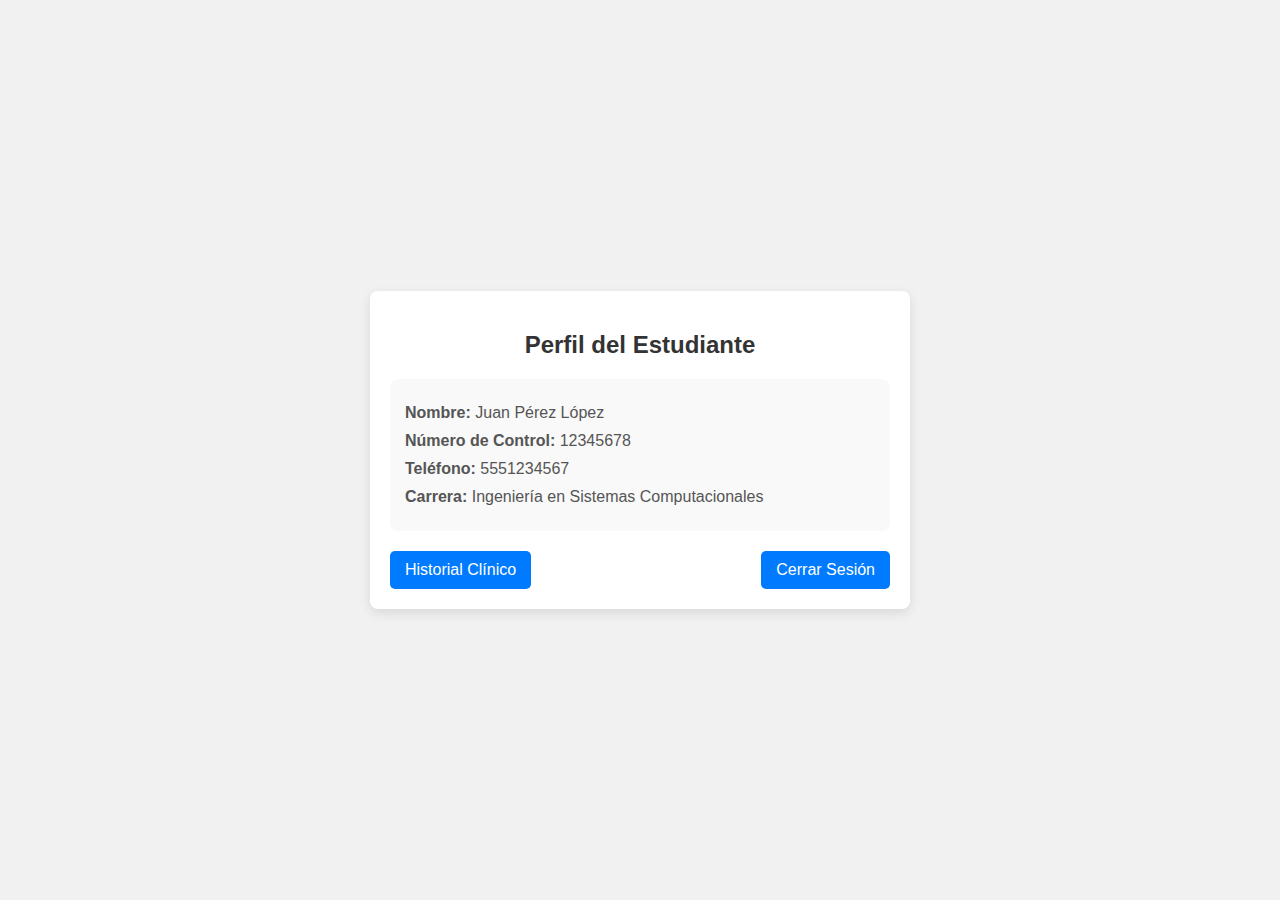
<file: estudiante.html>
<!DOCTYPE html>
<html lang="es">
<head>
  <meta charset="UTF-8">
  <meta name="viewport" content="width=device-width, initial-scale=1.0">
  <title>Perfil del Estudiante</title>
  <link rel="stylesheet" href="css/estudiante.css">
</head>
<body>
  <div class="student-profile-container">
    <h2>Perfil del Estudiante</h2>
    <div class="student-profile">
      <p><strong>Nombre:</strong> <span id="nombre-estudiante">Juan Pérez López</span></p>
      <p><strong>Número de Control:</strong> <span id="num-control">12345678</span></p>
      <p><strong>Teléfono:</strong> <span id="telefono">5551234567</span></p>
      <p><strong>Carrera:</strong> <span id="carrera">Ingeniería en Sistemas Computacionales</span></p>
    </div>
    <div class="profile-actions">
      <button id="go-to-history">Historial Clínico</button>
      <button id="logout">Cerrar Sesión</button>
    </div>
  </div>
  <script src="js/estudiante.js"></script>
</body>
</html>
</file>
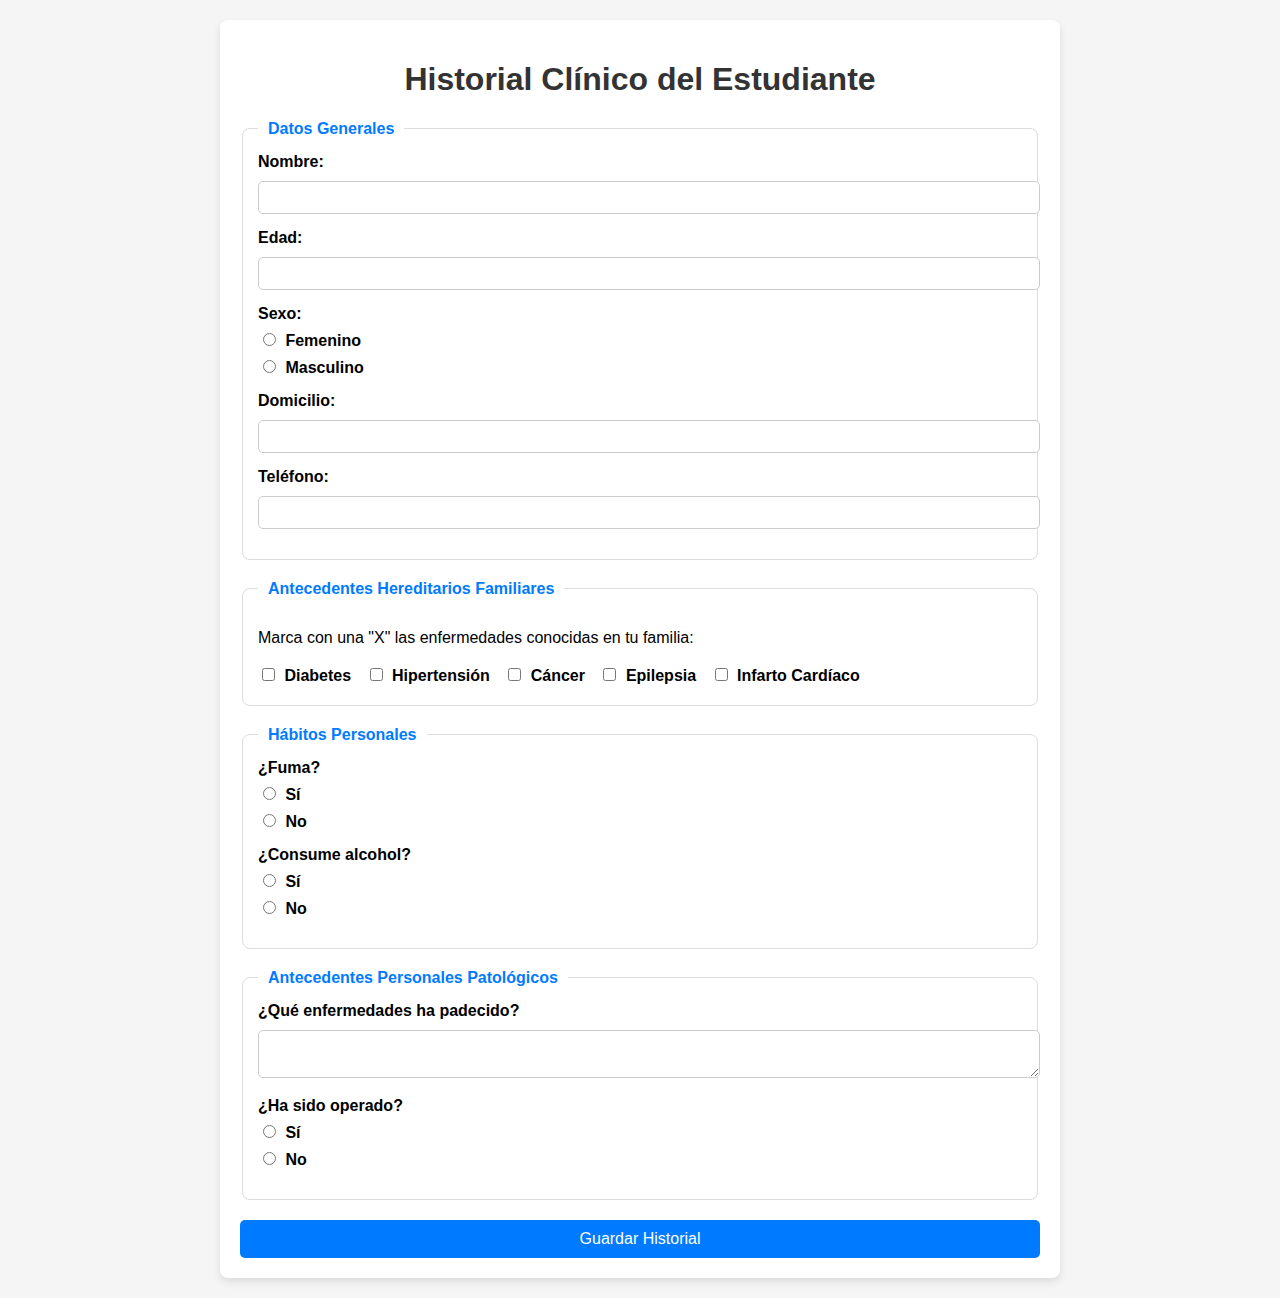
<file: histo_clinico.html>
<!DOCTYPE html>
<html lang="es">
<head>
  <meta charset="UTF-8">
  <meta name="viewport" content="width=device-width, initial-scale=1.0">
  <title>Historial Clínico</title>
  <link rel="stylesheet" href="css/histo_clinico.css">
</head>
<body>
  <div class="historial-container">
    <h1>Historial Clínico del Estudiante</h1>
    <form id="historial-clinico-form">
      <!-- Datos generales -->
      <fieldset>
        <legend>Datos Generales</legend>
        <div class="form-group">
          <label for="nombre">Nombre:</label>
          <input type="text" id="nombre" required>
        </div>
        <div class="form-group">
          <label for="edad">Edad:</label>
          <input type="number" id="edad" required>
        </div>
        <div class="form-group">
          <label>Sexo:</label>
          <label><input type="radio" name="sexo" value="F" required> Femenino</label>
          <label><input type="radio" name="sexo" value="M" required> Masculino</label>
        </div>
        <div class="form-group">
          <label for="domicilio">Domicilio:</label>
          <input type="text" id="domicilio" required>
        </div>
        <div class="form-group">
          <label for="telefono">Teléfono:</label>
          <input type="tel" id="telefono" required>
        </div>
      </fieldset>

      <!-- Antecedentes familiares -->
      <fieldset>
        <legend>Antecedentes Hereditarios Familiares</legend>
        <p>Marca con una "X" las enfermedades conocidas en tu familia:</p>
        <div class="checkbox-group">
          <label><input type="checkbox" name="antecedentes" value="diabetes"> Diabetes</label>
          <label><input type="checkbox" name="antecedentes" value="hipertension"> Hipertensión</label>
          <label><input type="checkbox" name="antecedentes" value="cancer"> Cáncer</label>
          <label><input type="checkbox" name="antecedentes" value="epilepsia"> Epilepsia</label>
          <label><input type="checkbox" name="antecedentes" value="infarto"> Infarto Cardíaco</label>
          <!-- Agrega más opciones aquí según la lista -->
        </div>
      </fieldset>

      <!-- Hábitos personales -->
      <fieldset>
        <legend>Hábitos Personales</legend>
        <div class="form-group">
          <label>¿Fuma?</label>
          <label><input type="radio" name="fuma" value="si" required> Sí</label>
          <label><input type="radio" name="fuma" value="no" required> No</label>
        </div>
        <div class="form-group">
          <label>¿Consume alcohol?</label>
          <label><input type="radio" name="alcohol" value="si" required> Sí</label>
          <label><input type="radio" name="alcohol" value="no" required> No</label>
        </div>
        <!-- Agrega más preguntas aquí -->
      </fieldset>

      <!-- Antecedentes personales -->
      <fieldset>
        <legend>Antecedentes Personales Patológicos</legend>
        <div class="form-group">
          <label>¿Qué enfermedades ha padecido?</label>
          <textarea id="enfermedades-padecidas"></textarea>
        </div>
        <div class="form-group">
          <label>¿Ha sido operado?</label>
          <label><input type="radio" name="operado" value="si" required> Sí</label>
          <label><input type="radio" name="operado" value="no" required> No</label>
        </div>
      </fieldset>

      <!-- Botón de envío -->
      <button type="submit">Guardar Historial</button>
    </form>
  </div>
  <script src="js/histo_estudiante.js"></script>
</body>
</html>
</file>
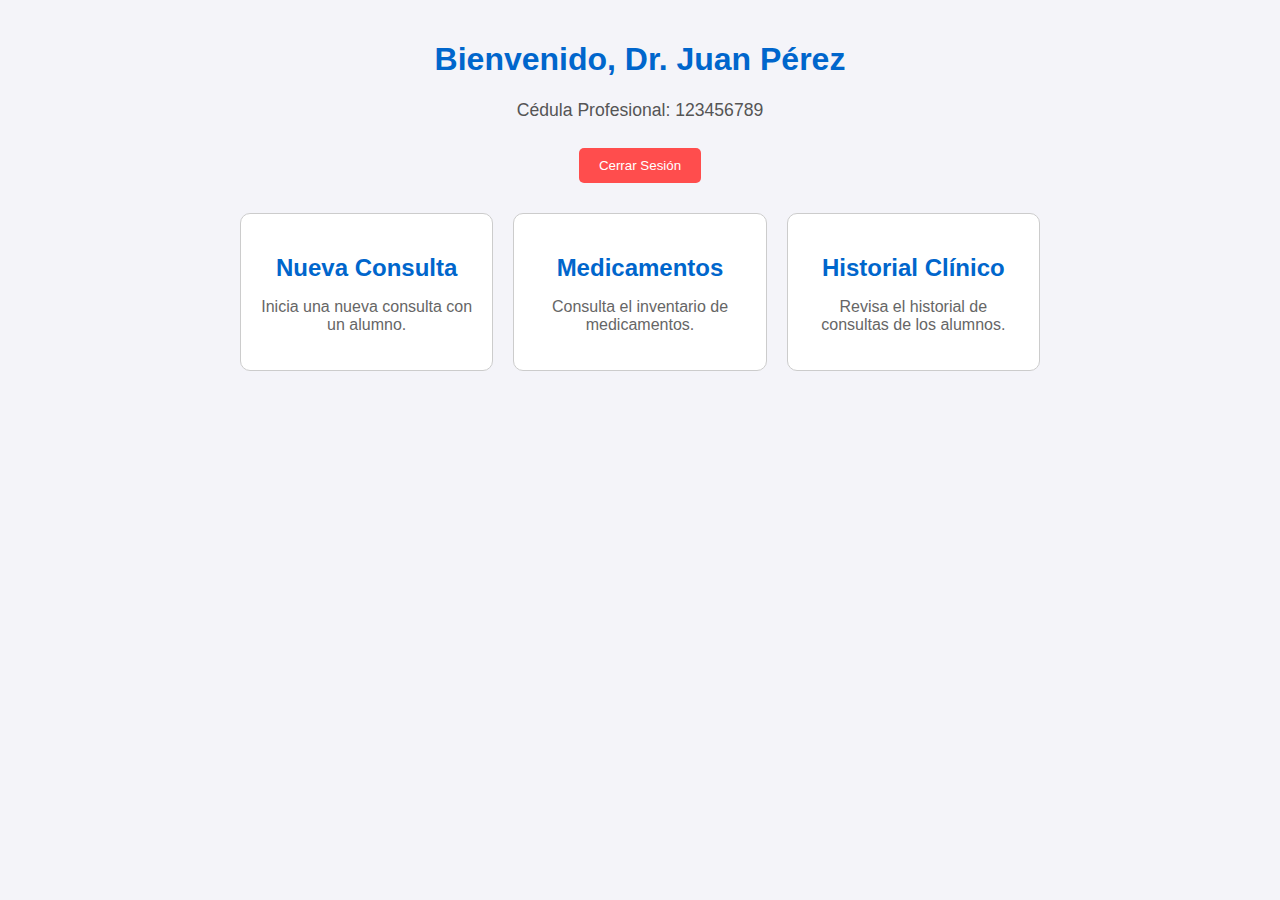
<file: medico.html>
<!DOCTYPE html>
<html lang="es">
<head>
    <meta charset="UTF-8">
    <meta name="viewport" content="width=device-width, initial-scale=1.0">
    <title>Panel Médico</title>
    <link rel="stylesheet" href="css/medico.css">
</head>
<body>
    <div class="container">
        <!-- Encabezado -->
        <header>
            <h1>Bienvenido, Dr. Juan Pérez</h1>
            <p>Cédula Profesional: 123456789</p>
            <button class="logout-btn" onclick="logout()">Cerrar Sesión</button>
        </header>

        <!-- Opciones principales -->
        <section class="modules">
            <a href="consulta-nueva.html" class="module">
                <h2>Nueva Consulta</h2>
                <p>Inicia una nueva consulta con un alumno.</p>
            </a>
            <a href="medicamentos.html" class="module">
                <h2>Medicamentos</h2>
                <p>Consulta el inventario de medicamentos.</p>
            </a>
            <a href="historial.html" class="module">
                <h2>Historial Clínico</h2>
                <p>Revisa el historial de consultas de los alumnos.</p>
            </a>
        </section>
    </div>
    <script src="js/medico.js"></script>
</body>
</html>
</file>
<file: css/estudiante.css>
body {
    font-family: 'Arial', sans-serif;
    margin: 0;
    padding: 0;
    background-color: #f1f1f1;
    display: flex;
    justify-content: center;
    align-items: center;
    min-height: 100vh;
  }
  
  .student-profile-container {
    max-width: 500px;
    width: 90%;
    background-color: #fff;
    border-radius: 8px;
    box-shadow: 0px 4px 12px rgba(0, 0, 0, 0.1);
    padding: 20px;
    animation: fadeIn 1s ease-out;
  }
  
  .student-profile-container h2 {
    text-align: center;
    margin-bottom: 20px;
    color: #333;
  }
  
  .student-profile {
    background-color: #f9f9f9;
    padding: 15px;
    border-radius: 8px;
    margin-bottom: 20px;
  }
  
  .student-profile p {
    margin: 10px 0;
    font-size: 16px;
    color: #555;
  }
  
  .profile-actions {
    display: flex;
    justify-content: space-between;
  }
  
  button {
    background-color: #007bff;
    color: white;
    border: none;
    border-radius: 5px;
    padding: 10px 15px;
    cursor: pointer;
    font-size: 16px;
    transition: all 0.3s;
  }
  
  button:hover {
    background-color: #0056b3;
  }
  
  @keyframes fadeIn {
    from {
      opacity: 0;
      transform: translateY(-10px);
    }
    to {
      opacity: 1;
      transform: translateY(0);
    }
  }
</file>
<file: css/histo_clinico.css>
body {
  font-family: 'Arial', sans-serif;
  background-color: #f5f5f5;
  margin: 0;
  padding: 20px;
}

.historial-container {
  max-width: 800px;
  margin: auto;
  background: #fff;
  padding: 20px;
  border-radius: 8px;
  box-shadow: 0 4px 8px rgba(0, 0, 0, 0.1);
}

h1 {
  text-align: center;
  color: #333;
}

form fieldset {
  margin-bottom: 20px;
  border: 1px solid #ddd;
  border-radius: 8px;
  padding: 15px;
}

form legend {
  font-weight: bold;
  color: #007bff;
  padding: 0 10px;
}

.form-group {
  margin-bottom: 15px;
}

label {
  display: block;
  margin-bottom: 5px;
  font-weight: bold;
}

input, textarea {
  width: 100%;
  padding: 8px;
  margin-top: 5px;
  border: 1px solid #ccc;
  border-radius: 5px;
}

input[type="radio"], input[type="checkbox"] {
  width: auto;
  margin-right: 5px;
}

button {
  display: block;
  width: 100%;
  padding: 10px;
  background: #007bff;
  color: white;
  border: none;
  border-radius: 5px;
  font-size: 16px;
  cursor: pointer;
  transition: background 0.3s;
}

button:hover {
  background: #0056b3;
}

.checkbox-group label {
  display: inline-block;
  margin-right: 10px;
}
</file>
<file: css/medico.css>
/* Contenedor general */
body {
    font-family: 'Arial', sans-serif;
    margin: 0;
    padding: 0;
    background-color: #f4f4f9;
    color: #333;
}

.container {
    max-width: 800px;
    margin: auto;
    padding: 20px;
}

/* Encabezado */
header {
    text-align: center;
    margin-bottom: 30px;
}

header h1 {
    font-size: 2rem;
    color: #0066cc;
}

header p {
    font-size: 1.1rem;
    color: #555;
}

.logout-btn {
    background-color: #ff4d4d;
    color: white;
    padding: 10px 20px;
    border: none;
    border-radius: 5px;
    cursor: pointer;
    margin-top: 10px;
}

.logout-btn:hover {
    background-color: #e60000;
}

/* Módulos principales */
.modules {
    display: flex;
    justify-content: space-between;
    gap: 20px;
    flex-wrap: wrap;
}

.module {
    text-align: center;
    flex: 1;
    padding: 20px;
    border: 1px solid #ccc;
    border-radius: 10px;
    text-decoration: none;
    color: #333;
    background: white;
    transition: transform 0.2s ease-in-out, box-shadow 0.2s;
}

.module:hover {
    transform: translateY(-5px);
    box-shadow: 0 4px 8px rgba(0, 0, 0, 0.2);
}

.module h2 {
    font-size: 1.5rem;
    color: #0066cc;
    margin-bottom: 10px;
}

.module p {
    font-size: 1rem;
    color: #666;
}
</file>
